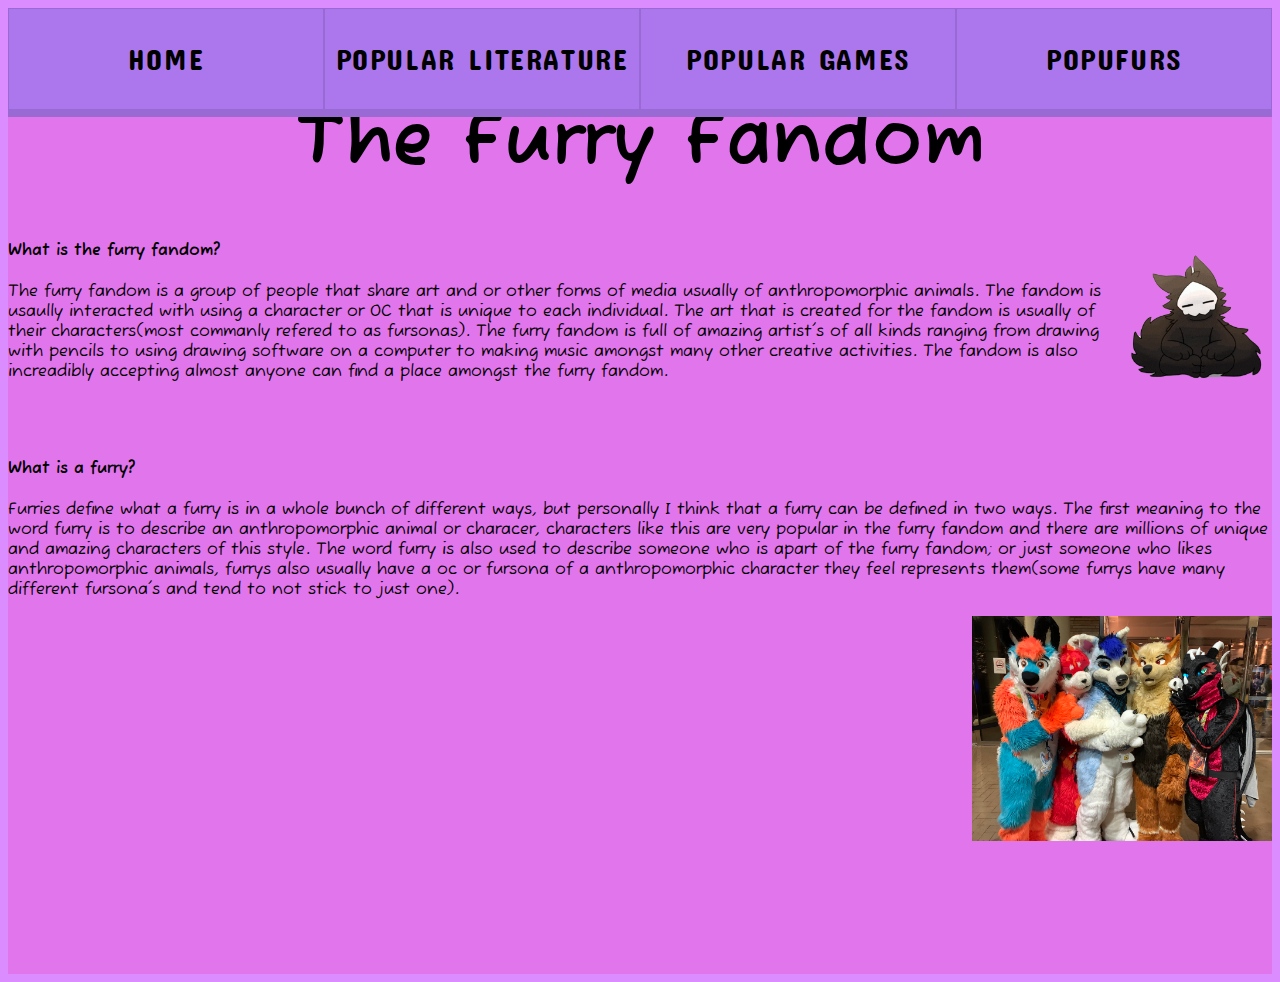
<file: index.html>
<!DOCTYPE html><!-- -->
<html>
 <head>
  <title>The Pawsome Website</title>
  <link href="stylesheet.css" rel='stylesheet' type='text/css'>
  </head>
  <body>
    <header class="banner">
      <ul class="navmenu"><!--The header/ways to acces the other pages(all code to make it work is via css) -->
	      <li><a href="index.html">Home</a></li>
	      <li><a href="Manga.html">Popular Literature</a></li>
	      <li><a href="Games.html">Popular Games</a></li>
	      <li><a href="Popufurs.html">Popufurs</a></li>
      </ul>
    </header>
    <main><!--Unable to css style but the sections inside are able to be styled/just a box to store the main content in for organization purposes -->
      <section class="main">
        <h1 class="title">The Furry Fandom</h1><img class="image_main" src="Images/puro1.png" alt="puro" width="150px" height="150px">
        <h4>What is the furry fandom?</h4>
        <p>The furry fandom is a group of people that share art and or other forms of media usually of anthropomorphic animals. The fandom is usaully interacted with using a character or OC that is unique to each individual. The art that is created for the fandom is usually of their characters(most commanly refered to as fursonas). The furry fandom is full of amazing artist's of all kinds ranging from drawing with pencils to using drawing software on a computer to making music amongst many other creative activities. The fandom is also increadibly accepting almost anyone can find a place amongst the furry fandom.</p>
        <br>
        <br>
        <h4>What is a furry?</h4>
        <p>Furries define what a furry is in a whole bunch of different ways, but personally I think that a furry can be defined in two ways. The first meaning to the word furry is to describe an anthropomorphic animal or characer, characters like this are very popular in the furry fandom and there are millions of unique and amazing characters of this style. The word furry is also used to describe someone who is apart of the furry fandom; or just someone who likes anthropomorphic animals, furrys also usually have a oc or fursona of a anthropomorphic character they feel represents them(some furrys have many different fursona's and tend to not stick to just one).</p>
	  <img class="image_main" src="Images/furry1.jpg" alt="some furries hanging out" width="300px" height="225px">
      </section>
      <aside>
      </aside>
    </main>
  </body>

</html>
</file>
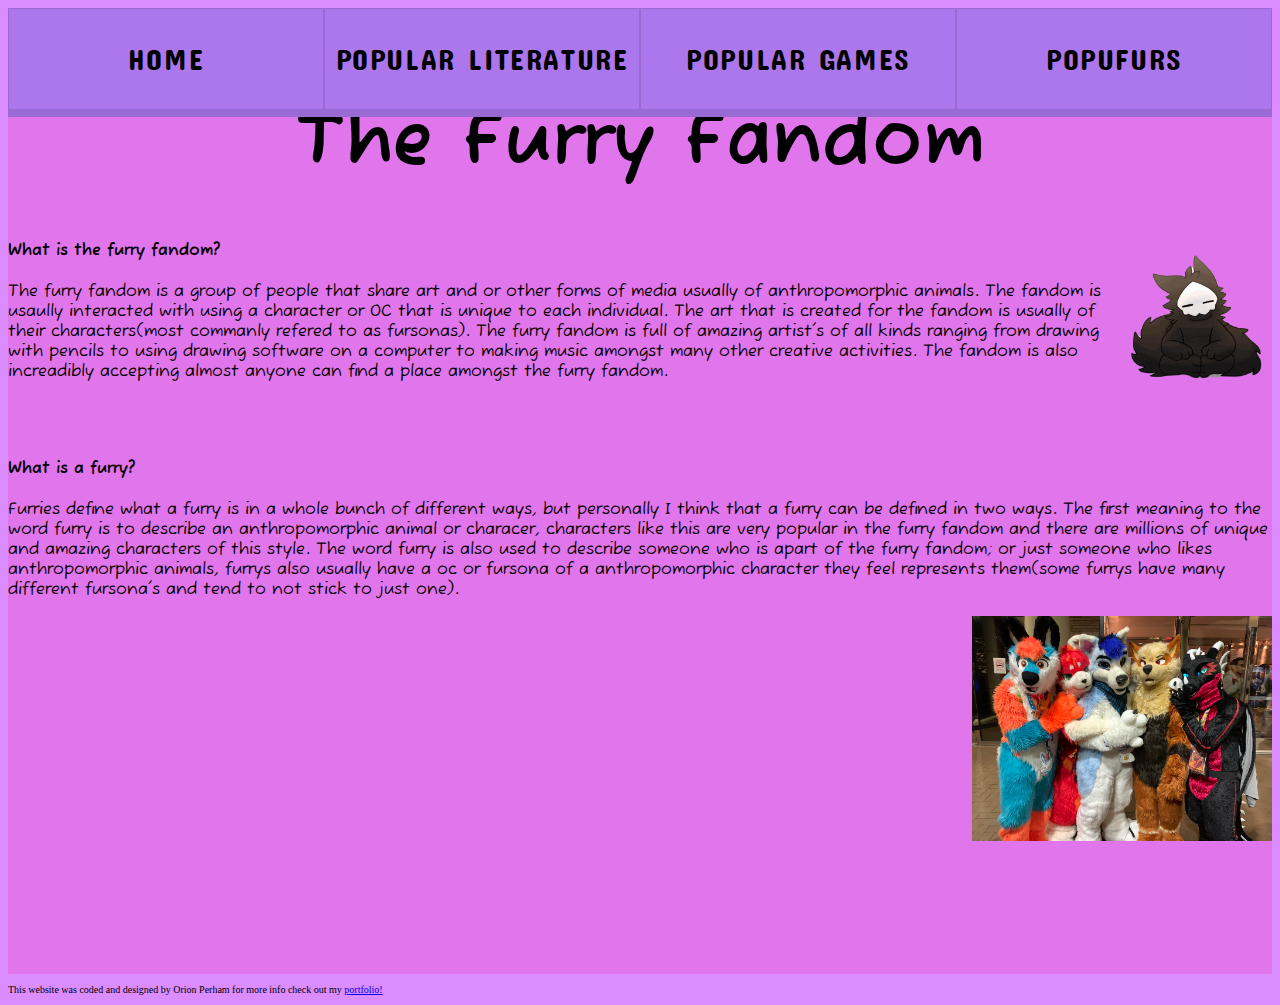
<file: Index.html>
<!DOCTYPE html><!-- -->
<html>
 <head>
  <title>The Pawsome Website</title>
  <link href="stylesheet.css" rel='stylesheet' type='text/css'>
  </head>
  <body>
    <header class="banner">
      <ul class="navmenu"><!--The header/ways to acces the other pages(all code to make it work is via css) -->
	      <li><a href="index.html">Home</a></li>
	      <li><a href="Manga.html">Popular Literature</a></li>
	      <li><a href="Games.html">Popular Games</a></li>
	      <li><a href="Popufurs.html">Popufurs</a></li>
      </ul>
    </header>
    <main><!--Unable to css style but the sections inside are able to be styled/just a box to store the main content in for organization purposes -->
      <section class="main">
        <h1 class="title">The Furry Fandom</h1><img class="image_main" src="Images/puro1.png" alt="puro" width="150px" height="150px">
        <h4>What is the furry fandom?</h4>
        <p>The furry fandom is a group of people that share art and or other forms of media usually of anthropomorphic animals. The fandom is usaully interacted with using a character or OC that is unique to each individual. The art that is created for the fandom is usually of their characters(most commanly refered to as fursonas). The furry fandom is full of amazing artist's of all kinds ranging from drawing with pencils to using drawing software on a computer to making music amongst many other creative activities. The fandom is also increadibly accepting almost anyone can find a place amongst the furry fandom.</p>
        <br>
        <br>
        <h4>What is a furry?</h4>
        <p>Furries define what a furry is in a whole bunch of different ways, but personally I think that a furry can be defined in two ways. The first meaning to the word furry is to describe an anthropomorphic animal or characer, characters like this are very popular in the furry fandom and there are millions of unique and amazing characters of this style. The word furry is also used to describe someone who is apart of the furry fandom; or just someone who likes anthropomorphic animals, furrys also usually have a oc or fursona of a anthropomorphic character they feel represents them(some furrys have many different fursona's and tend to not stick to just one).</p>
	  <img class="image_main" src="Images/furry1.jpg" alt="some furries hanging out" width="300px" height="225px">
      </section>
      <aside><!--Aside for to credit myself for the coding of this website as well as a link to my portfolio website for further information on me -->
        <p>This website was coded and designed by Orion Perham for more info check out my <a href="http://behs23.student.edu/Portfolio_Career_Website/" target="_blank">portfolio!</a></p>
      </aside>
    </main>
  </body>

</html>
</file>
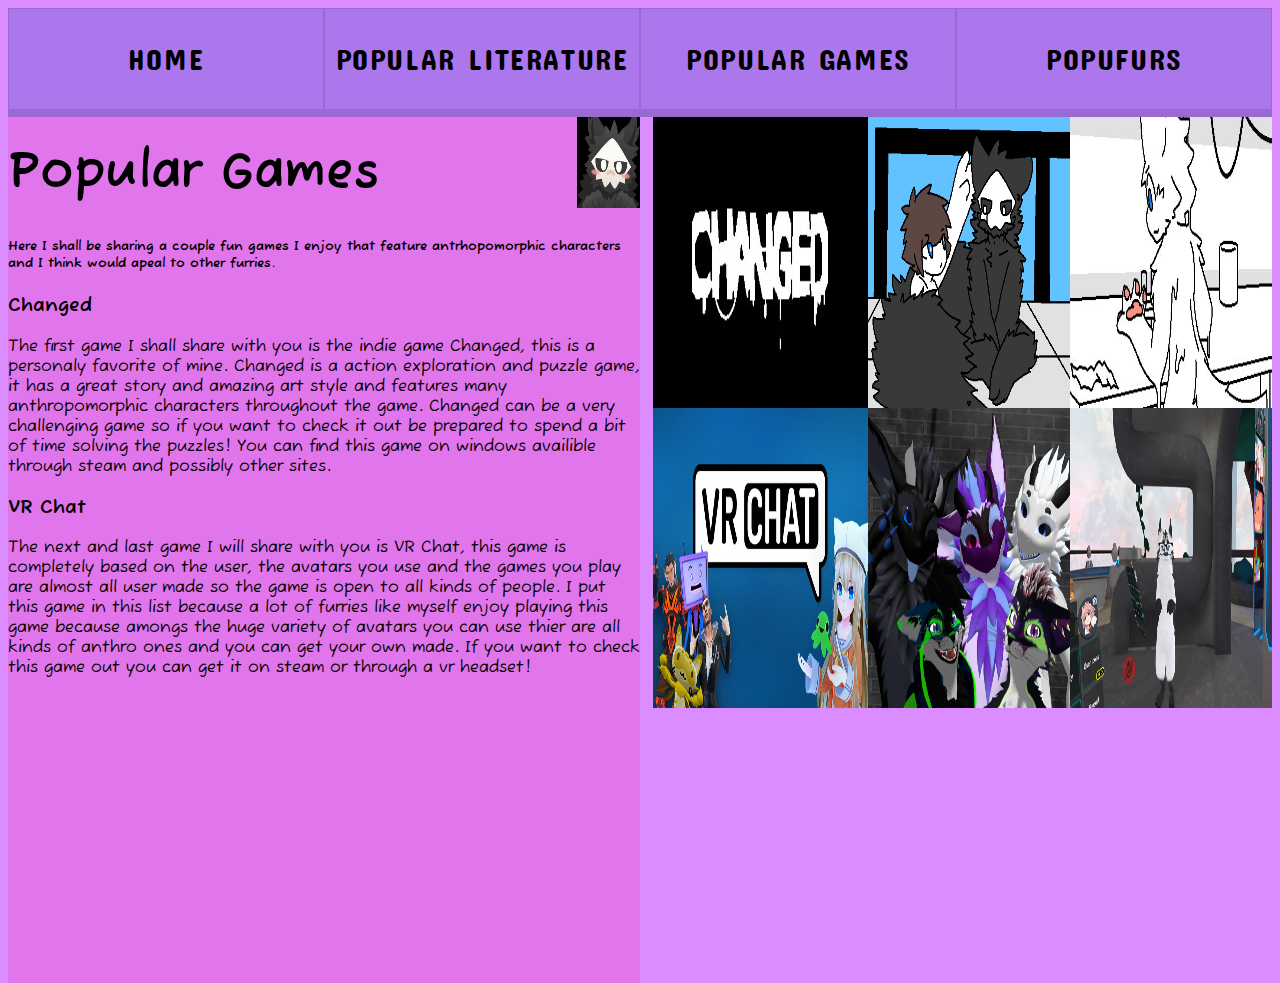
<file: Games.html>
<!DOCTYPE html>
<html>
  <head>
    <title>Popular Games</title>
    <link href="stylesheet.css" rel='stylesheet' type='text/css'>
  </head>
  <body>
    <header class="banner">
      <ul class="navmenu"><!--The header/ways to acces the other pages(all code to make it work is via css) -->
	      <li><a href="index.html">Home</a></li>
	      <li><a href="Manga.html">Popular Literature</a></li>
	      <li><a href="Games.html">Popular Games</a></li>
	      <li><a href="Popufurs.html">Popufurs</a></li>
      </ul>
    </header>
    <section class="games"><img src="Images/puro3.jpg" alt="puro" class="games_image" width="10%" height="100px">
      <h1 class="games_title">Popular Games</h1>
      <h5>Here I shall be sharing a couple fun games I enjoy that feature antrhopomorphic characters and I think would apeal to other furries.</h5>
      <h3>Changed</h3>
      <p>The first game I shall share with you is the indie game Changed, this is a personaly favorite of mine. Changed is a action exploration and puzzle game, it has a great story and amazing art style and features many anthropomorphic characters throughout the game. Changed can be a very challenging game so if you want to check it out be prepared to spend a bit of time solving the puzzles! You can find this game on windows availible through steam and possibly other sites.</p>
      <h3>VR Chat</h3>
      <p>The next and last game I will share with you is VR Chat, this game is completely based on the user, the avatars you use and the games you play are almost all user made so the game is open to all kinds of people. I put this game in this list because a lot of furries like myself enjoy playing this game because amongs the huge variety of avatars you can use thier are all kinds of anthro ones and you can get your own made. If you want to check this game out you can get it on steam or through a vr headset!</p>
    </section>
    <img src="Images/changed1.jpg" alt="changed" class="games_image" width="16%" height="300px">
    <img src="Images/puro2.png" alt="another puro image" class="games_image" width="16%" height="300px">
    <img src="Images/changed_title.jpg" alt="changed title screen" class="games_image" width="17%" height="300px">
    <img src="Images/furry2.jpg" alt="some vr chat furries" class="games_image" width="16%" height="300px">
    <img src="Images/furry3.jpg" alt="some more vr chat furries" class="games_image" width="16%" height="300px">
    <img src="Images/vrChat_title.jpg" alt="vr chat title" class="games_image" width="17%" height="300px">
  </body>
</html>
</file>
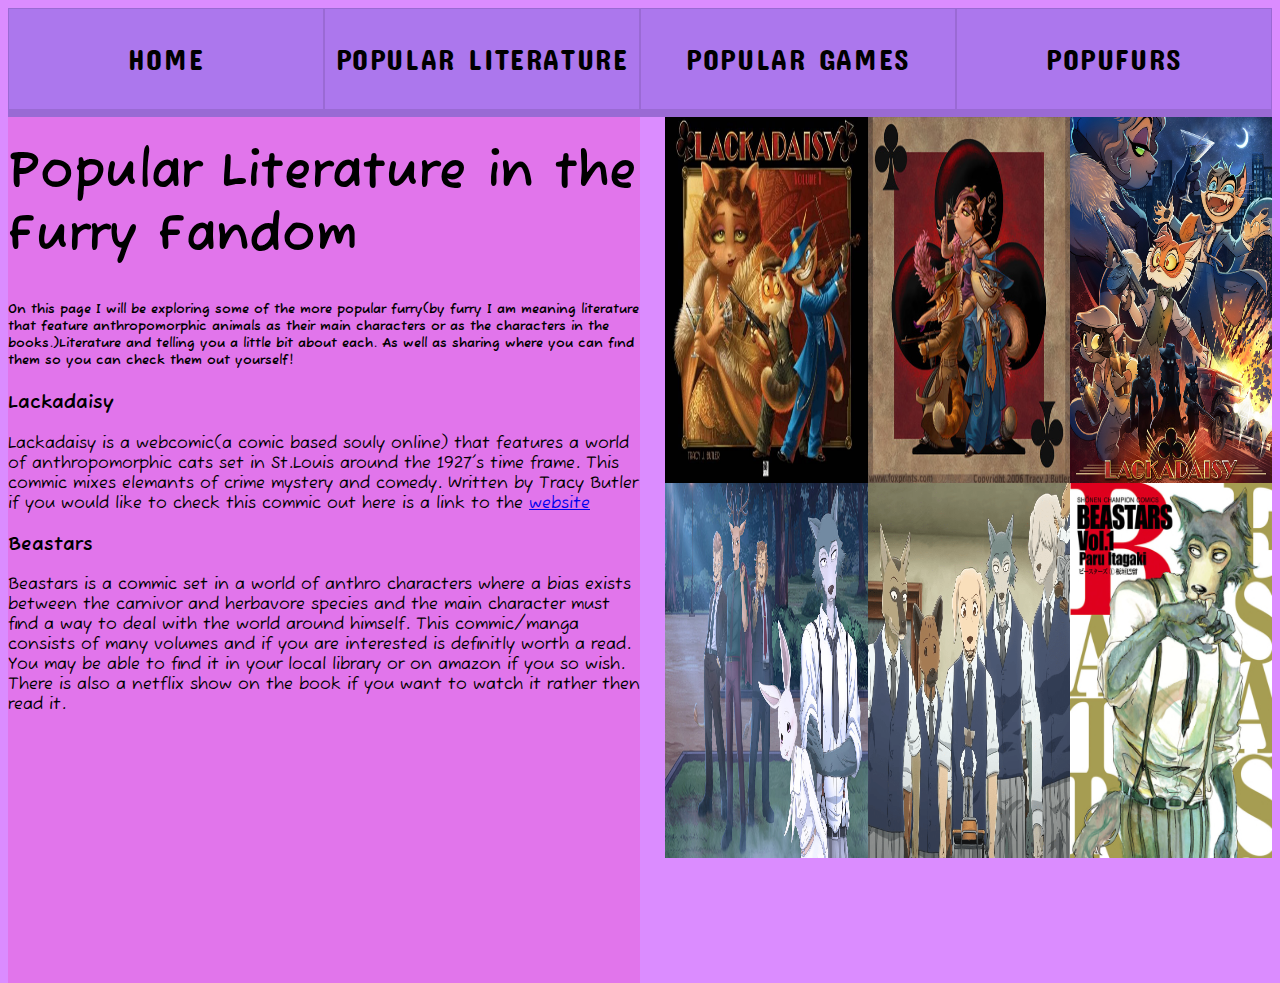
<file: Manga.html>
<!DOCTYPE html>
<html>
  <head>
    <title>Popular Furry Manga/Books</title>
    <link href="stylesheet.css" rel='stylesheet' type='text/css'>
  </head>
  <body>
    <header class="banner">
      <ul class="navmenu"><!--The header/ways to acces the other pages(all code to make it work is via css) -->
	      <li><a href="index.html">Home</a></li>
	      <li><a href="Manga.html">Popular Literature</a></li>
	      <li><a href="Games.html">Popular Games</a></li>
	      <li><a href="Popufurs.html">Popufurs</a></li>
      </ul>
    </header>
    <section class="manga">
      <h1 class="title_manga">Popular Literature in the Furry Fandom</h1>
      <h5>On this page I will be exploring some of the more popular furry(by furry I am meaning literature that feature anthropomorphic animals as their main characters or as the characters in the books.)Literature and telling you a little bit about each. As well as sharing where you can find them so you can check them out yourself!</h5>
      <h3>Lackadaisy</h3>
      <p>Lackadaisy is a webcomic(a comic based souly online) that features a world of anthropomorphic cats set in St.Louis around the 1927's time frame. This commic mixes elemants of crime mystery and comedy. Written by Tracy Butler if you would like to check this commic out here is a link to the <a href="https://www.lackadaisycats.com/" target="_blank">website</a></p>
      <h3>Beastars</h3>
      <p>Beastars is a commic set in a world of anthro characters where a bias exists between the carnivor and herbavore species and the main character must find a way to deal with the world around himself. This commic/manga consists of many volumes and if you are interested is definitly worth a read. You may be able to find it in your local library or on amazon if you so wish. There is also a netflix show on the book if you want to watch it rather then read it.</p>
    </section>
    <img class="manga_img" src="Images/lackadaisy1.jpg" alt="lackadaisy" width="16%" height="375px"><!--Credit to Tracy Butler for these three images of her commic-->
    <img class="manga_img" src="Images/lackadaisy2.jpg" alt="lackadaisy image 2" width="16%" height="375px">
    <img class="manga_img" src="Images/lackadaisy3.jpg" alt="lackadaisy image 3" width="16%" height="375px">
    <img class="manga_img" src="Images/beastars1.jpg" alt="beastars" width="16%" height="375px">
    <img class="manga_img" src="Images/beastars2.jpg" alt="beastars image 2" width="16%" height="375px">
    <img class="manga_img" src="Images/beastars3.jpg" alt="beastars image 3" width="16%" height="375px">
  </body>
</html>
</file>
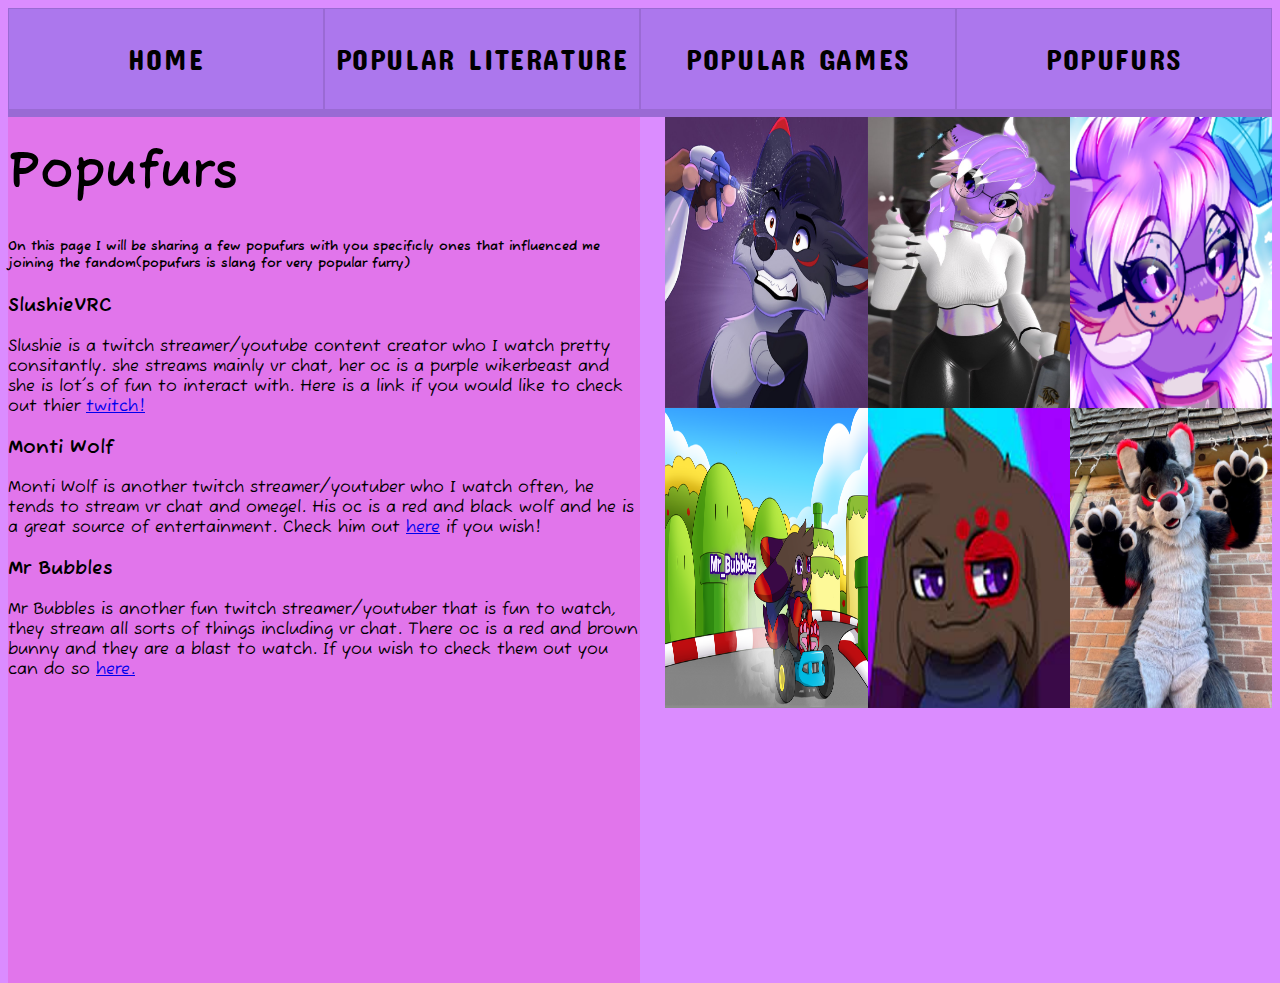
<file: Popufurs.html>
<!DOCTYPE html>
<html>
  <head>
    <title>Popufurs</title>
    <link href="stylesheet.css" rel='stylesheet' type='text/css'>
  </head>
  <body>
    <header class="banner">
      <ul class="navmenu"><!--The header/ways to acces the other pages(all code to make it work is via css) -->
	      <li><a href="index.html">Home</a></li>
	      <li><a href="Manga.html">Popular Literature</a></li>
	      <li><a href="Games.html">Popular Games</a></li>
	      <li><a href="Popufurs.html">Popufurs</a></li>
      </ul>
    </header>
    <section class="popufurs">
	    <h1 class="popufurs_title">Popufurs</h1>
	    <h5>On this page I will be sharing a few popufurs with you specificly ones that influenced me joining the fandom(popufurs is slang for very popular furry)</h5>
	    <h3>SlushieVRC</h3>
	    <p>Slushie is a twitch streamer/youtube content creator who I watch pretty consitantly. she streams mainly vr chat, her oc is a purple wikerbeast and she is lot's of fun to interact with. Here is a link if you would like to check out thier <a href="https://www.twitch.tv/slushievrc" target="_blank">twitch!</a></p>
	    <h3>Monti Wolf</h3>
	    <p>Monti Wolf is another twitch streamer/youtuber who I watch often, he tends to stream vr chat and omegel. His oc is a red and black wolf and he is a great source of entertainment. Check him out <a href="https://www.twitch.tv/monti_wolf" target="_blank">here</a> if you wish!</p>
	    <h3>Mr Bubbles</h3>
	    <p>Mr Bubbles is another fun twitch streamer/youtuber that is fun to watch, they stream all sorts of things including vr chat. There oc is a red and brown bunny and they are a blast to watch. If you wish to check them out you can do so <a href="https://www.twitch.tv/mr_bubblez" target="_blank">here.</a></p>
    </section>
	<img src="Images/slushie1.jpg" alt="slushie" width="16%" height="300" class="popufurs_image">
	<img src="Images/slushie2.jpg" alt="slushie second image" width="16%" height="300" class="popufurs_image">
	<img src="Images/monti1.jpg" alt="monti" width="16%" height="300" class="popufurs_image">
	<img src="Images/monti2.jpg" alt="monti second image" width="16%" height="300" class="popufurs_image">
	<img src="Images/bubblez1.jpg" alt="bubblez" width="16%" height="300" class="popufurs_image">
	<img src="Images/bubblez2.jpg" alt="bubblez second image" width="16%" height="300" class="popufurs_image">
  </body>
</html>
</file>
<file: stylesheet.css>
@import url('https://fonts.googleapis.com/css2?family=Concert+One&display=swap');
@import url('https://fonts.googleapis.com/css2?family=Fuzzy+Bubbles&display=swap');
/*
Above is links for fonts and such, bellow is for the rest of the websites code
*/
/*universal code(for the whole website)*/
body {
  background-color:#DB8CFF;
}

.banner {
  background-image:url("Images/banner.jpg"); /*background for the banner tag in the header for the navmenu*/
  width:100%;
  height:100px;
}

/*section for the popufurs page*/
.popufurs {
float:left;
width:50%;
height:875px;
background-color:#E175EB;
font-family: 'Fuzzy Bubbles', cursive;
}
.popufurs_title {
font-size:50px;
}
.popufurs_image {
float:right;
}

/*section for the games page*/
.games {
  float:left;
  width:50%;
  height:875px;
  background-color:#E175EB;
  font-family: 'Fuzzy Bubbles', cursive;
}
.games_title {
  font-size:50px;
}
.games_image {
  float:right;
}

/*section for the manga/book page*/
.manga {
  float:left;
  width:50%;
  height:875px;
  background-color:#E175EB;
  font-family: 'Fuzzy Bubbles', cursive;
}
.title_manga {
  font-size:50px;
}
.manga_img {
  float:right;
}


/*This is the main section of the website(home page)*/
.main {
  background-color:#E175EB;
  margin:0px auto;
  width:100%;
  height:878px;
  margin-top:-62px;
  font-family: 'Fuzzy Bubbles', cursive;
}
.title {
  font-size:75px;
  text-align:center;
}
.image_main { /**/
  float:right;
}
aside {
  font-size:10px;
}



/*Everything beyond this point is to make the header style work*/
/*This code is not my own and came from dynamicdrive.com, I made a few changes to the code but it was sourced from them*/
.navmenu{
  list-style: none;
  margin: 0;
  padding: 0px 0px 0px 0px;/* ## aligns navigation bar with main*/
  font-family: 'Concert One', cursive; /* uses google custom font "Concert One" */
  display: -webkit-box;
  display: -ms-flexbox;
  display: flex;
}

.navmenu li{
  -webkit-box-flex: 1;
      -ms-flex: 1;
          flex: 1;
  min-width: 100px;
  max-width: 25%;/*any changes made to this to change the width of the boxes will have to be compisated for in the padding above marked with the(it is not a 1/1 ratio) ##*/
  margin-right: 0px;
  margin-left: 0px;
  margin-bottom: 0px;
}

.navmenu li a{
  display: -webkit-box;
  display: -ms-flexbox;
  display: flex;
  height: 100px; /* height of links */
  padding: 0 10px;
  position: relative;
  overflow: hidden;
  color: black;
  outline: none;
  border: 1px solid rgba(0,0,0,.1);
  border-bottom: 8px solid rgba(0,0,0,.1);
  opacity: 1;
  text-transform: uppercase;
  font-size: 1.8em;
  /* 18 * 0.0555 = 1px */
  letter-spacing: 0.0555em;
  background: #AC77ED; /* default background color */
  text-decoration: none;
  -webkit-box-pack: center;
      -ms-flex-pack: center;
          justify-content: center; /* center text horizontally */
  text-align: center;
  -webkit-box-align: center;
      -ms-flex-align: center;
          align-items: center; /* center text vertically */
  -webkit-transition: all .3s;
  transition: all .3s;
}

/* Create shimmering effect */
.navmenu li a:after{
  content: '';
  position: absolute;
  width: 35%;
  height: 100%;
  background:black;
  opacity: .5;
  top: 0;
  left: -50%;
  -webkit-transform: skew(-20deg);
          transform: skew(-20deg);
  -webkit-transition: all .2s;
  transition: all .2s;
}

.navmenu li:nth-of-type(1) a{
  background: #AC77ED;
}

.navmenu li:nth-of-type(2) a{
  background: #AC77ED;
}

.navmenu li:nth-of-type(3) a{
  background: #AC77ED;
}

.navmenu li:nth-of-type(4) a{
  background: #AC77ED;
}

.navmenu li a:hover{
  opacity: .7;
  -webkit-transition: all .3s;
  transition: all .3s;
}

.navmenu li a:hover:after{
  left: 150%;
  -webkit-transition: all .4s;
  transition: all .4s;
}

.navmenu li a:active{
  box-shadow: 0 -30px 10px rgba(255,255,255,.2) inset;
  border-bottom-width: 0;
  box-shadow: none;
  border-top: 8px solid rgba(0,0,0,.1);
  -webkit-transition: none;
  transition: none;
}

@media screen and (max-width:760px){
  .navmenu li a{
    font-size: 1.5em;
  }
  
}
</file>
